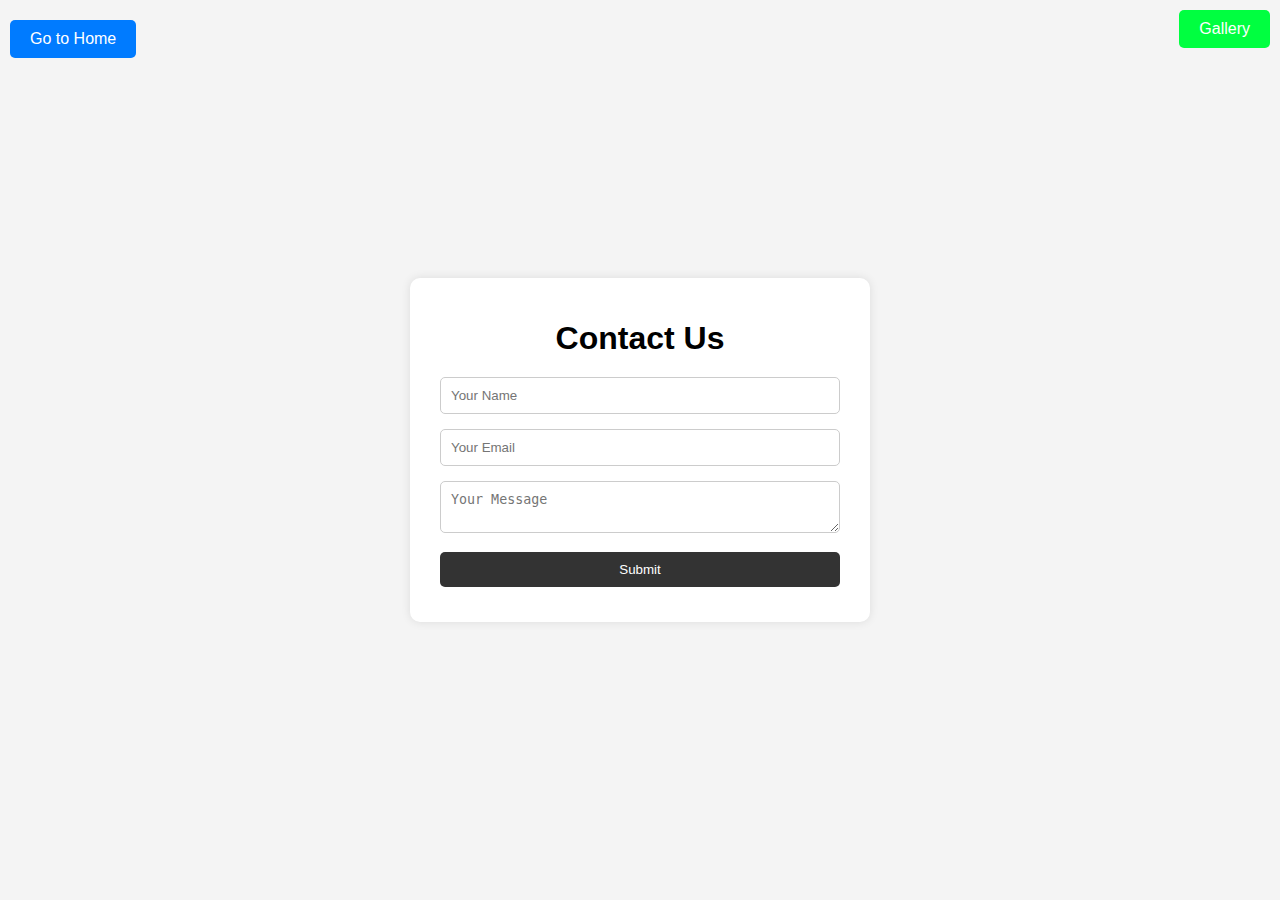
<file: MyBlog/html/form.html>
<!DOCTYPE html>
<html lang="en">
<head>
    <meta charset="UTF-8">
    <meta name="viewport" content="width=device-width, initial-scale=1.0">
    <title>Form Page</title>
    <link rel="stylesheet" href="../css/form.css">
    <script src="../js/form.js" defer></script>
    <style>
     
    </style>
</head>
<body>
    <div class="form-container">
        <h1>Contact Us</h1>
        <form action="/submit" method="post" onsubmit="return validateForm()">
            <input type="text" id="name" placeholder="Your Name">
            <input type="email" id="email" placeholder="Your Email">
            <textarea id="message" placeholder="Your Message"></textarea>
            <button type="submit">Submit</button>
        </form>
        <script src="../js/form.js"></script>
        <a href="../html/index.html" class="home-button">Go to Home</a>
        <a href="gallery.html" class="home-gallery"> Gallery</a>
    </div>
</body>
</html>
</file>
<file: MyBlog/css/form.css>
/* Stiluri generale */
body {
    font-family: Arial, sans-serif;
    margin: 0;
    padding: 0;
    background-color: #f4f4f4;
}

/* Stil pentru antet */
header {
    background-color: #333;
    color: #fff;
    padding: 10px 0;
    text-align: center;
}

header h1 {
    animation: fadeIn 1s ease-out;
}

@keyframes fadeIn {
    0% { opacity: 0; transform: translateY(-20px); }
    100% { opacity: 1; transform: translateY(0); }
}

header nav a {
    color: #fff;
    text-decoration: none;
    margin: 0 15px;
    transition: color 0.3s ease, transform 0.3s ease;
}

header nav a:hover {
    color: yellow;
    transform: scale(1.1);
}

/* Stil pentru conținut */
main {
    display: flex;
    flex-direction: column;
    align-items: center;
    justify-content: center;
    gap: 20px;
    max-width: 600px;
    margin: auto;
    padding: 20px;
    background-color: #fff;
    box-shadow: 0 0 10px rgba(0, 0, 0, 0.1);
}

form {
    width: 100%;
    animation: fadeInForm 1.2s ease-in-out;
}

@keyframes fadeInForm {
    0% { opacity: 0; transform: translateY(20px); }
    100% { opacity: 1; transform: translateY(0); }
}

form input, form textarea, form select {
    width: 100%;
    padding: 10px;
    margin-bottom: 15px;
    border: 1px solid #ccc;
    border-radius: 5px;
    transition: box-shadow 0.3s ease, transform 0.3s ease;
}

form input:focus, form textarea:focus, form select:focus {
    box-shadow: 0 0 10px rgba(0, 0, 255, 0.5);
    transform: scale(1.02);
}

form button {
    padding: 10px 15px;
    background-color: #333333;
    color: #fff;
    border: none;
    border-radius: 5px;
    cursor: pointer;
    transition: background-color 0.3s ease, transform 0.3s ease;
}

form button:hover {
    background-color: #555;
    transform: scale(1.1);
}

/* Stil pentru footer */
footer {
    text-align: center;
    background-color: #333;
    color: #fff;
    padding: 10px 0;
}

/* Design responsive */
@media screen and (max-width: 768px) {
    form {
        padding: 15px;
    }
}

@media screen and (max-width: 480px) {
    form {
        font-size: 14px;
    }

    form input, form textarea {
        font-size: 12px;
    }
}

body {
    font-family: Arial, sans-serif;
    background-color: #f4f4f4;
    display: flex;
    justify-content: center;
    align-items: center;
    height: 100vh;
    margin: 0;
}
.form-container {
    background: #fff;
    padding: 20px 30px;
    border-radius: 10px;
    box-shadow: 0 0 10px rgba(0, 0, 0, 0.1);
    width: 400px;
    text-align: center;
}
.form-container h1 {
    text-align: center;
    margin-bottom: 20px;
}
.form-container label {
    display: block;
    margin: 10px 0 5px;
}
.form-container input, .form-container select, .form-container textarea, .form-container button {
    width: 100%;
    padding: 10px;
    margin-bottom: 15px;
    border: 1px solid #ccc;
    border-radius: 5px;
    box-sizing: border-box;
}
.form-container button {
    background-color: #333;
    color: #fff;
    border: none;
    cursor: pointer;
}
.form-container button:hover {
    background-color: #555;
}
.form-container .home-button {
    margin-top: 10px;
    background-color: #007bff;
    color: #fff;
    text-decoration: none;
    padding: 10px 20px;
    display: inline-block;
    border-radius: 5px;
}
.form-container .home-button:hover {
    background-color: #0056b3;
}
/* Poziționare buton în colțul din stânga sus */
.home-button {
    position: fixed;
    top: 10px;
    left: 10px;
    background-color: #007bff;
    color: #fff;
    text-decoration: none;
    padding: 10px 20px;
    border-radius: 5px;
    z-index: 1000; /* pentru a fi vizibil deasupra altor elemente */
}
/* Poziționare buton în colțul din stânga sus */
.home-gallery {
    position: fixed;
    top: 10px;
    right: 10px;
    background-color: #00ff40;
    color: #fff;
    text-decoration: none;
    padding: 10px 20px;
    border-radius: 5px;
    z-index: 1000; /* pentru a fi vizibil deasupra altor elemente */
}

.home-button:hover {
    background-color: #0056b3;
}
</file>
